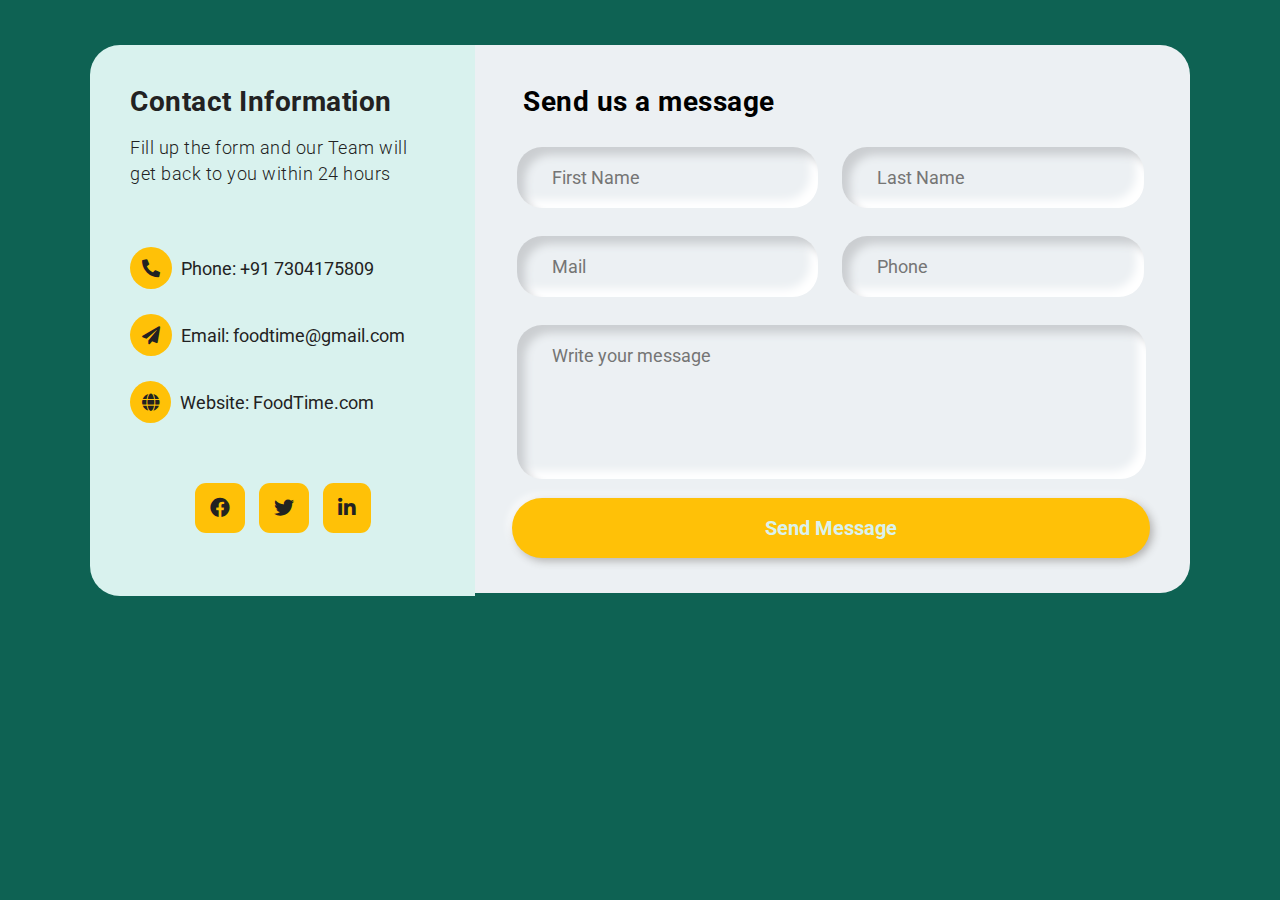
<file: sk/contact.html>
<!DOCTYPE html>
<html lang="en">
<head>
    <meta charset="UTF-8">
    <meta http-equiv="X-UA-Compatible" content="IE=edge">
    <meta name="viewport" content="width=device-width, initial-scale=1.0">
    <title>Contact Information</title>
    <link rel="stylesheet" href="https://fonts.googleapis.com/css2?family=Roboto:wght@300;400;500;700&display=swap">
    <!-- Font Awesome CDN -->
    <link rel="stylesheet" href="https://use.fontawesome.com/releases/v5.15.4/css/all.css">
    <link rel="stylesheet" href="cont.css">
</head>
<body>
    <section id="section-wrapper">
        <div class="box-wrapper">
            <div class="info-wrap">
                <h2 class="info-title">Contact Information</h2>
                <h3 class="info-sub-title">Fill up the form and our Team will get back to you within 24 hours</h3>
                <ul class="info-details">
                    <li>
                        <i class="fas fa-phone-alt"></i>
                        <span>Phone:</span> <a href="tel:+ 91">+91 7304175809</a>
                    </li>
                    <li>
                        <i class="fas fa-paper-plane"></i>
                        <span>Email:</span> <a href="foodtime@gmail.com">foodtime@gmail.com</a>
                    </li>
                    <li>
                        <i class="fas fa-globe"></i>
                        <span>Website:</span> <a href="#">FoodTime.com</a>
                    </li>
                </ul>
                <ul class="social-icons">
                    <li><a href="#"><i class="fab fa-facebook"></i></a></li>
                    <li><a href="#"><i class="fab fa-twitter"></i></a></li>
                    <li><a href="#"><i class="fab fa-linkedin-in"></i></a></li>
                </ul>
            </div>
            <div class="form-wrap">
                <form action="#" method="POST">
                    <h2 class="form-title">Send us a message</h2>
                    <div class="form-fields">
                        <div class="form-group">
                            <input type="text" class="fname" placeholder="First Name" required>
                        </div>
                        <div class="form-group">
                            <input type="text" class="lname" placeholder="Last Name" required>
                        </div>
                        <div class="form-group">
                            <input type="email" class="email" placeholder="Mail" required>
                        </div>
                        <div class="form-group">
                            <input type="number" class="phone" placeholder="Phone" required>
                        </div>
                        <div class="form-group">
                            <textarea name="message" id="" placeholder="Write your message"required></textarea>
                        </div>
                    </div>
                    <input type="submit" value="Send Message" class="submit-button">
                </form>
            </div>
        </div>
    </section>
</body>
</html>
</file>
<file: sk/cont.css>
:root {
    --primaryColor:#0e6253;
    --secondaryColor:#ffc107;
    --whiteColor:#fff;
    --blackColor:#222;
    --softGreenColor:#d9f2ee;
    --darkGreyColor:#a7a7a7;
    --greyColor:#f5f5f5;
 }
*{
    padding: 0;
    margin: 0;
    box-sizing: border-box;
}
body{
    background-color: var(--primaryColor); 
}
body, input,textarea, a{
    font-family: 'Roboto', sans-serif;
}
#section-wrapper{
    width: 100%;
    padding: 10px;
}
.box-wrapper{
    position: relative;
    display: table;
    width:1100px;
    margin:auto;
    margin-top:35px;
    border-radius: 30px;
}
.info-wrap{
    width:35%;
    height: 551px;
    padding: 40px;
    float: left;
    display: block;
    border-radius: 30px 0px 0px 30px;
    background-color: var(--softGreenColor);
    color:var(--blackColor);
}
.info-title{
    text-align: left;
    font-size: 28px;
    letter-spacing: 0.5px;
}
.info-sub-title{
    font-size: 18px;
    font-weight: 300;
    margin-top: 17px;
    letter-spacing: 0.5px;
    line-height: 26px;
}
.info-details {
    list-style: none;
    margin: 60px 0px;
}
.info-details li {
    margin-top: 25px;
    font-size: 18px;
    color: var(--blackColor);
}
.info-details li i {
    background:var(--secondaryColor);
    padding: 12px;
    border-radius: 50%;
    margin-right: 5px;
}
.info-details li a {
    color: var(--blackColor);
    text-decoration: none;
}
.info-details li a:hover {
    color:var(--primaryColor);
}
.social-icons {
    list-style: none;
    text-align: center;
    margin: 20px 0px;
}
.social-icons li {
    display: inline-block;
}
.social-icons li i {
    background-color: var(--secondaryColor);
    color: var(--blackColor);
    padding: 15px;
    font-size: 20px;
    border-radius: 22%;
    margin: 0px 5px;
    cursor: pointer;
    transition: all .5s;
}
.social-icons li i:hover {
    background: #fff;
    color: #000000;
}
.form-wrap{
    width:65%;
    float: right;
    padding:40px 25px 35px 25px;
    border-radius: 0px 30px 30px 0px;
    background: #ecf0f3;
}
.form-title{
    text-align: left;
    margin-left: 23px;
    font-size: 28px;
    letter-spacing: 0.5px;
}
.form-fields{
    display: table;
    width: 100%;
    padding: 15px 5px 5px 5px;
}
.form-fields input,
.form-fields textarea{
    border: none;
    outline:none;
    background: none;
    font-size: 18px;
    color:#555;
    padding: 20px 10px 20px 5px;
    width:100%
}
.form-fields textarea{
    height: 150px;
    resize: none;
}
.form-group{
    width: 46%;
    float: left;
    padding: 0px 30px;
    margin: 14px 12px;
    border-radius: 25px;
    box-shadow: inset 8px 8px 8px #cbced1, inset -8px -8px 8px #ffffff;
}
.form-fields .form-group:last-child {
    width: 96%;
}
.submit-button{
    width: 96%;
    height: 60px;
    margin: 0px 12px;
    border-radius: 30px;
    font-size: 20px;;
    font-weight: 700;
    outline: none;
    border:none;
    cursor: pointer;
    color:var(--softGreenColor);
    text-align: center;
    background-color: var(--secondaryColor);
    box-shadow: 3px 3px 8px #b1b1b1, -3px -3px 8px #ffffff;
    transition: .5s;
}
.submit-button:hover{
    
    background-color: var(--primaryColor);
}


/* Responsive css */

@media only screen and (max-width: 767px) {
    .box-wrapper{
        width: 100%;
    }
    .info-wrap,
    .form-wrap{
        width: 100%;
        height: inherit;
        float: none;  
    }
    .info-wrap{
        border-radius: 30px 30px 0px 0px;
    }
    .form-wrap{
        border-radius: 0px 0px 30px 30px;
    }
    .form-group{
        width: 100%;
        float: none;
        margin: 25px 0px;
    }
    .form-fields .form-group:last-child, 
    .submit-button{
        width: 100%;
    }
    .submit-button{
        margin: 10px 0px;
    }
   
}
</file>
